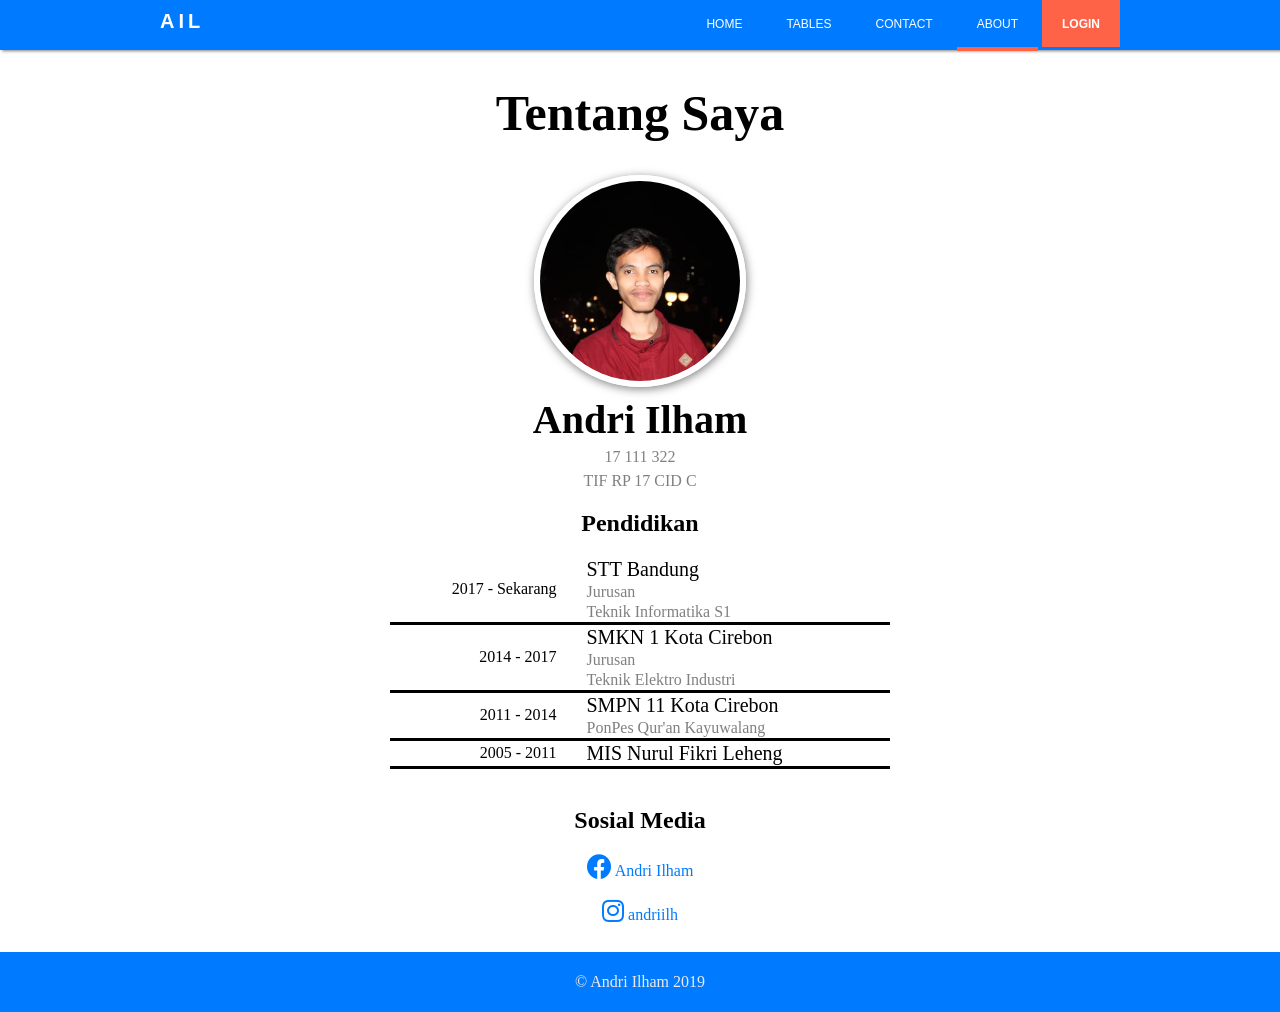
<file: about.html>
<!DOCTYPE html>
<html lang="en">

<head>
   <meta charset="UTF-8">
   <meta name="viewport" content="width=device-width, initial-scale=1.0">
   <meta http-equiv="X-UA-Compatible" content="ie=edge">
   <title>Labar Bola</title>

   <!-- links -->
   <link rel="stylesheet" href="style/style.css">
   <link rel="stylesheet" href="https://use.fontawesome.com/releases/v5.8.1/css/all.css"
      integrity="sha384-50oBUHEmvpQ+1lW4y57PTFmhCaXp0ML5d60M1M7uH2+nqUivzIebhndOJK28anvf" crossorigin="anonymous">
</head>

<body>
   <!-- navbar -->
   <nav>
      <div class="container">
         <span class="logo"><a href="#">AIL</a></span>
         <ul>
            <li><a href="index.html">HOME</a></li>
            <li><a href="#">Tables</a>
               <ul>
                  <li><a href="klasemen-laliga.html">Liga Spanyol</a></li>
                  <li><a href="klasemen-laliga.html">Liga Inggris</a></li>
               </ul>
            </li>
            <li><a href="contact.html">Contact</a></li>
            <li class="active"><a href="about.html">About</a></li>
            <li><a href="login.html">login</a></li>
         </ul>
      </div>
   </nav>
   <!-- navbar -->
   <div class="bawah-nav"></div>
   <div class="container">
      <div class="content cf">
         <h1 class=" saya">Tentang Saya</h1>
         <div class="profile">
            <img src='image/andri.jpg' alt="">
            <h3 class="">Andri Ilham</h3>
            <div class="npm">
               <p class="text-grey">17 111 322</p>
               <p class="text-grey ">TIF RP 17 CID C</p>
            </div>
            <h2>Pendidikan</h2>
            <table class="tabel-riwayat">
               <tr>
                  <td rowspan="3" class="waktu border-bawah">2017 - Sekarang</td>
                  <td class="tingkat">STT Bandung</td>
               </tr>
               <tr>
                  <td class="tambahan text-grey">Jurusan</td>
               </tr>
               <tr>
                  <td class="tambahan border-bawah text-grey">Teknik Informatika <span class="">S1</span></td>
               </tr>
               <tr>
                  <td rowspan="3" class="waktu border-bawah">2014 - 2017</td>
                  <td class="  tingkat">SMKN 1 Kota Cirebon</td>
               </tr>
               <tr>
                  <td class="tambahan text-grey">Jurusan</td>
               </tr>
               <tr>
                  <td class="tambahan border-bawah text-grey">Teknik Elektro Industri</td>
               </tr>
               <tr>
                  <td rowspan="2" class="waktu border-bawah">2011 - 2014</td>
                  <td class="  tingkat">SMPN 11 Kota Cirebon</td>
               </tr>
               <tr>
                  <td class="tambahan border-bawah text-grey">PonPes Qur'an Kayuwalang</td>
               </tr>
               <tr>
                  <td class="waktu border-bawah">2005 - 2011</td>
                  <td class=" font-sanspro tingkat border-bawah">MIS Nurul Fikri Leheng</td>
               </tr>
            </table><br>
            <h2 class="font-sanspro">Sosial Media</h2>
            <span class="sosmed"><i class="fab fa-facebook"></i> <a href="https://www.facebook.com/sob.andri"
                  target="_balnk">Andri Ilham</a></span><br><br>
            <span class="sosmed"><i class="fab fa-instagram""></i> <a href=" https://www.instagram.com/andriilh"
                  target="_balnk">andriilh</a></span>
            <br><br>
         </div>
      </div>
   </div>
   </div>


   <div class="footer">
      <p>&copy; Andri Ilham 2019</p>
   </div>

</body>

</html>
</file>
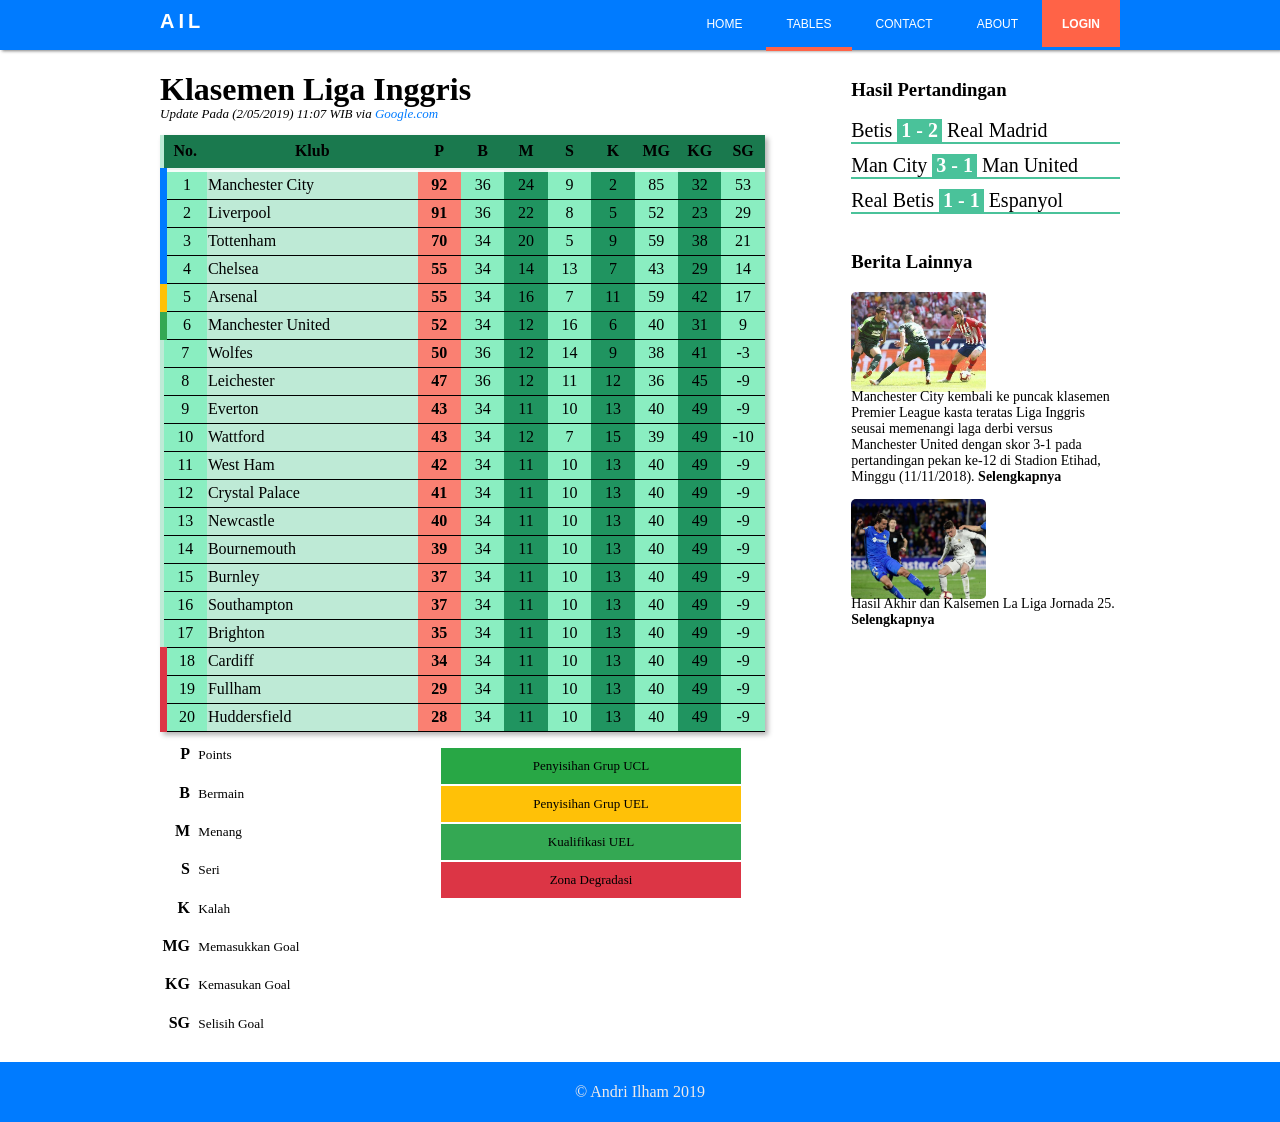
<file: klasemen-epl.html>
<!DOCTYPE html>
<html lang="en">

<head>
   <meta charset="UTF-8">
   <meta name="viewport" content="width=device-width, initial-scale=1.0">
   <meta http-equiv="X-UA-Compatible" content="ie=edge">
   <title>Klasemen EPL</title>

   <!-- links -->
   <link rel="stylesheet" href="style/style.css">
</head>

<body>
   <!-- navbar -->
   <nav>
      <div class="container">
         <span class="logo"><a href="#">AIL</a></span>
         <ul>
            <li><a href="index.html">HOME</a></li>
            <li class="active"><a href="#">Tables</a>
               <ul>
                  <li><a href="klasemen-laliga.html">Liga Spanyol</a></li>
                  <li><a href="klasemen-epl.html">Liga Inggris</a></li>
               </ul>
            </li>
            <li><a href="contact.html">Contact</a></li>
            <li><a href="about.html">About</a></li>
            <li><a href="login.html">login</a></li>
         </ul>
      </div>
   </nav>
   <!-- navbar -->
   <div class="bawah-nav"></div>
   <div class="container">
      <div class="content cf">
         <div class="main">
            <h1 class="judul-utama">Klasemen Liga Inggris</h1>
            <p class="ket-berita">Update Pada (2/05/2019) 11:07 WIB via <a
                  href="https://www.google.com/search?client=firefox-b-d&q=epl+table#sie=lg;/g/11f60x_ln9;2;/m/02_tc;st;fp;1;;"
                  class="text-hitam font-bold" target="_blnk">Google.com</a></p>

            <!-- Tabel -->
            <table class="klasemen">
               <tr>
                  <th>No.</th>
                  <th>Klub</th>
                  <th>P</th>
                  <th>B</th>
                  <th>M</th>
                  <th>S</th>
                  <th>K</th>
                  <th>MG</th>
                  <th>KG</th>
                  <th>SG</th>
               </tr>
               <tr class="tabel-border-left-ucl">
                  <td>1</td>
                  <td>Manchester City</td>
                  <td>92</td>
                  <td>36</td>
                  <td>24</td>
                  <td>9</td>
                  <td>2</td>
                  <td>85</td>
                  <td>32</td>
                  <td>53</td>
               </tr>
               <tr class="tabel-border-left-ucl">
                  <td>2</td>
                  <td>Liverpool</td>
                  <td>91</td>
                  <td>36</td>
                  <td>22</td>
                  <td>8</td>
                  <td>5</td>
                  <td>52</td>
                  <td>23</td>
                  <td>29</td>
               </tr>
               <tr class="tabel-border-left-ucl">
                  <td>3</td>
                  <td>Tottenham</td>
                  <td>70</td>
                  <td>34</td>
                  <td>20</td>
                  <td>5</td>
                  <td>9</td>
                  <td>59</td>
                  <td>38</td>
                  <td>21</td>
                  </td>
               <tr class="tabel-border-left-ucl">
                  <td>4</td>
                  <td>Chelsea</td>
                  <td>55</td>
                  <td>34</td>
                  <td>14</td>
                  <td>13</td>
                  <td>7</td>
                  <td>43</td>
                  <td>29</td>
                  <td>14</td>
               </tr>
               <tr class="tabel-border-left-uel">
                  <td>5</td>
                  <td>Arsenal</td>
                  <td>55</td>
                  <td>34</td>
                  <td>16</td>
                  <td>7</td>
                  <td>11</td>
                  <td>59</td>
                  <td>42</td>
                  <td>17</td>
               </tr>
               <tr class="tabel-border-left-kuel">
                  <td>6</td>
                  <td>Manchester United</td>
                  <td>52</td>
                  <td>34</td>
                  <td>12</td>
                  <td>16</td>
                  <td>6</td>
                  <td>40</td>
                  <td>31</td>
                  <td>9</td>
               </tr>
               <tr>
                  <td>7</td>
                  <td>Wolfes</td>
                  <td>50</td>
                  <td>36</td>
                  <td>12</td>
                  <td>14</td>
                  <td>9</td>
                  <td>38</td>
                  <td>41</td>
                  <td>-3</td>
               </tr>
               <tr>
                  <td>8</td>
                  <td>Leichester</td>
                  <td>47</td>
                  <td>36</td>
                  <td>12</td>
                  <td>11</td>
                  <td>12</td>
                  <td>36</td>
                  <td>45</td>
                  <td>-9</td>
               </tr>
               <tr>
                  <td>9</td>
                  <td>Everton</td>
                  <td>43</td>
                  <td>34</td>
                  <td>11</td>
                  <td>10</td>
                  <td>13</td>
                  <td>40</td>
                  <td>49</td>
                  <td>-9</td>
               </tr>
               <tr>
                  <td>10</td>
                  <td>Wattford</td>
                  <td>43</td>
                  <td>34</td>
                  <td>12</td>
                  <td>7</td>
                  <td>15</td>
                  <td>39</td>
                  <td>49</td>
                  <td>-10</td>
               </tr>
               <tr>
                  <td>11</td>
                  <td>West Ham</td>
                  <td>42</td>
                  <td>34</td>
                  <td>11</td>
                  <td>10</td>
                  <td>13</td>
                  <td>40</td>
                  <td>49</td>
                  <td>-9</td>
               </tr>
               <tr>
                  <td>12</td>
                  <td>Crystal Palace</td>
                  <td>41</td>
                  <td>34</td>
                  <td>11</td>
                  <td>10</td>
                  <td>13</td>
                  <td>40</td>
                  <td>49</td>
                  <td>-9</td>
               </tr>
               <tr>
                  <td>13</td>
                  <td>Newcastle</td>
                  <td>40</td>
                  <td>34</td>
                  <td>11</td>
                  <td>10</td>
                  <td>13</td>
                  <td>40</td>
                  <td>49</td>
                  <td>-9</td>
               </tr>
               <tr>
                  <td>14</td>
                  <td>Bournemouth</td>
                  <td>39</td>
                  <td>34</td>
                  <td>11</td>
                  <td>10</td>
                  <td>13</td>
                  <td>40</td>
                  <td>49</td>
                  <td>-9</td>
               </tr>
               <tr>
                  <td>15</td>
                  <td>Burnley</td>
                  <td>37</td>
                  <td>34</td>
                  <td>11</td>
                  <td>10</td>
                  <td>13</td>
                  <td>40</td>
                  <td>49</td>
                  <td>-9</td>
               </tr>
               <tr>
                  <td>16</td>
                  <td>Southampton</td>
                  <td>37</td>
                  <td>34</td>
                  <td>11</td>
                  <td>10</td>
                  <td>13</td>
                  <td>40</td>
                  <td>49</td>
                  <td>-9</td>
               </tr>
               <tr>
                  <td>17</td>
                  <td>Brighton</td>
                  <td>35</td>
                  <td>34</td>
                  <td>11</td>
                  <td>10</td>
                  <td>13</td>
                  <td>40</td>
                  <td>49</td>
                  <td>-9</td>
               </tr>
               <tr class="tabel-border-left-deg">
                  <td>18</td>
                  <td>Cardiff</td>
                  <td>34</td>
                  <td>34</td>
                  <td>11</td>
                  <td>10</td>
                  <td>13</td>
                  <td>40</td>
                  <td>49</td>
                  <td>-9</td>
               </tr>
               <tr class="tabel-border-left-deg">
                  <td>19</td>
                  <td>Fullham</td>
                  <td>29</td>
                  <td>34</td>
                  <td>11</td>
                  <td>10</td>
                  <td>13</td>
                  <td>40</td>
                  <td>49</td>
                  <td>-9</td>
               </tr>
               <tr class="tabel-border-left-deg">
                  <td>20</td>
                  <td>Huddersfield</td>
                  <td>28</td>
                  <td>34</td>
                  <td>11</td>
                  <td>10</td>
                  <td>13</td>
                  <td>40</td>
                  <td>49</td>
                  <td>-9</td>
                  </td>
            </table>
            <!-- End of Table -->
            <div id="keterangan-tabel">
               <div class='kotak-ket-tabel'>
                  <p class="ket-tabel"><span>P</span> Points</p>
                  <p class="ket-tabel"><span>B</span> Bermain</p>
                  <p class="ket-tabel"><span>M</span> Menang</p>
                  <p class="ket-tabel"><span>S</span> Seri</p>
                  <p class="ket-tabel"><span>K</span> Kalah</p>
                  <p class="ket-tabel"><span>MG</span> Memasukkan Goal</p>
                  <p class="ket-tabel"><span>KG</span> Kemasukan Goal</p>
                  <p class="ket-tabel"><span>SG</span> Selisih Goal</p>
               </div>
               <div class="kotak-ket-tabel2">
                  <ul>
                     <li class="bg-succes"><a class="text-white">Penyisihan Grup UCL</a></li>
                     <li class="bg-warning"><a class="text-hitam">Penyisihan Grup UEL</a></li>
                     <li class="bg-green"><a class="text-white">Kualifikasi UEL</a></li>
                     <li class="bg-danger"><a class="text-white">Zona Degradasi</a></li>
                  </ul>
               </div>
            </div>

         </div>

         <!-- end of main -->

         <!-- sidebar -->
         <div class="sidebar cf">
            <h3>Hasil Pertandingan</h3>
            <div class="hasil">
               <a href="" class="score">Betis <span>1 - 2 </span> Real Madrid</a>
            </div>
            <div class="hasil">
               <a href="" class="score">Man City <span>3 - 1 </span> Man United</a>
            </div>
            <div class="hasil">
               <a href="" class="score">Real Betis <span>1 - 1 </span> Espanyol</a>
            </div> <br>
            <h3>Berita Lainnya</h3>
            <div class="gambar-side gambar-4-side"></div>
            <p>Manchester City kembali ke puncak klasemen Premier League kasta teratas Liga Inggris seusai memenangi
               laga derbi versus Manchester United dengan skor 3-1 pada pertandingan pekan ke-12 di Stadion Etihad,
               Minggu (11/11/2018). <span>
                  <a href="https://bola.kompas.com/read/2018/11/12/04151368/hasil-man-city-vs-man-united-menangi-derbi-city-kembali-ke-puncak"
                     target="_balnk">Selengkapnya</a>
               </span></p>
            <div class="gambar-side gambar-3-side"></div>
            <p>Hasil Akhir dan Kalsemen La Liga Jornada 25. <span>
                  <a href="https://bola.kompas.com/read/2018/11/12/04151368/hasil-man-city-vs-man-united-menangi-derbi-city-kembali-ke-puncak"
                     target="_balnk">Selengkapnya</a>
               </span></p>
         </div>
      </div>
   </div>


   <div class="footer">
      <p>&copy; Andri Ilham 2019</p>
   </div>

</body>

</html>
</file>
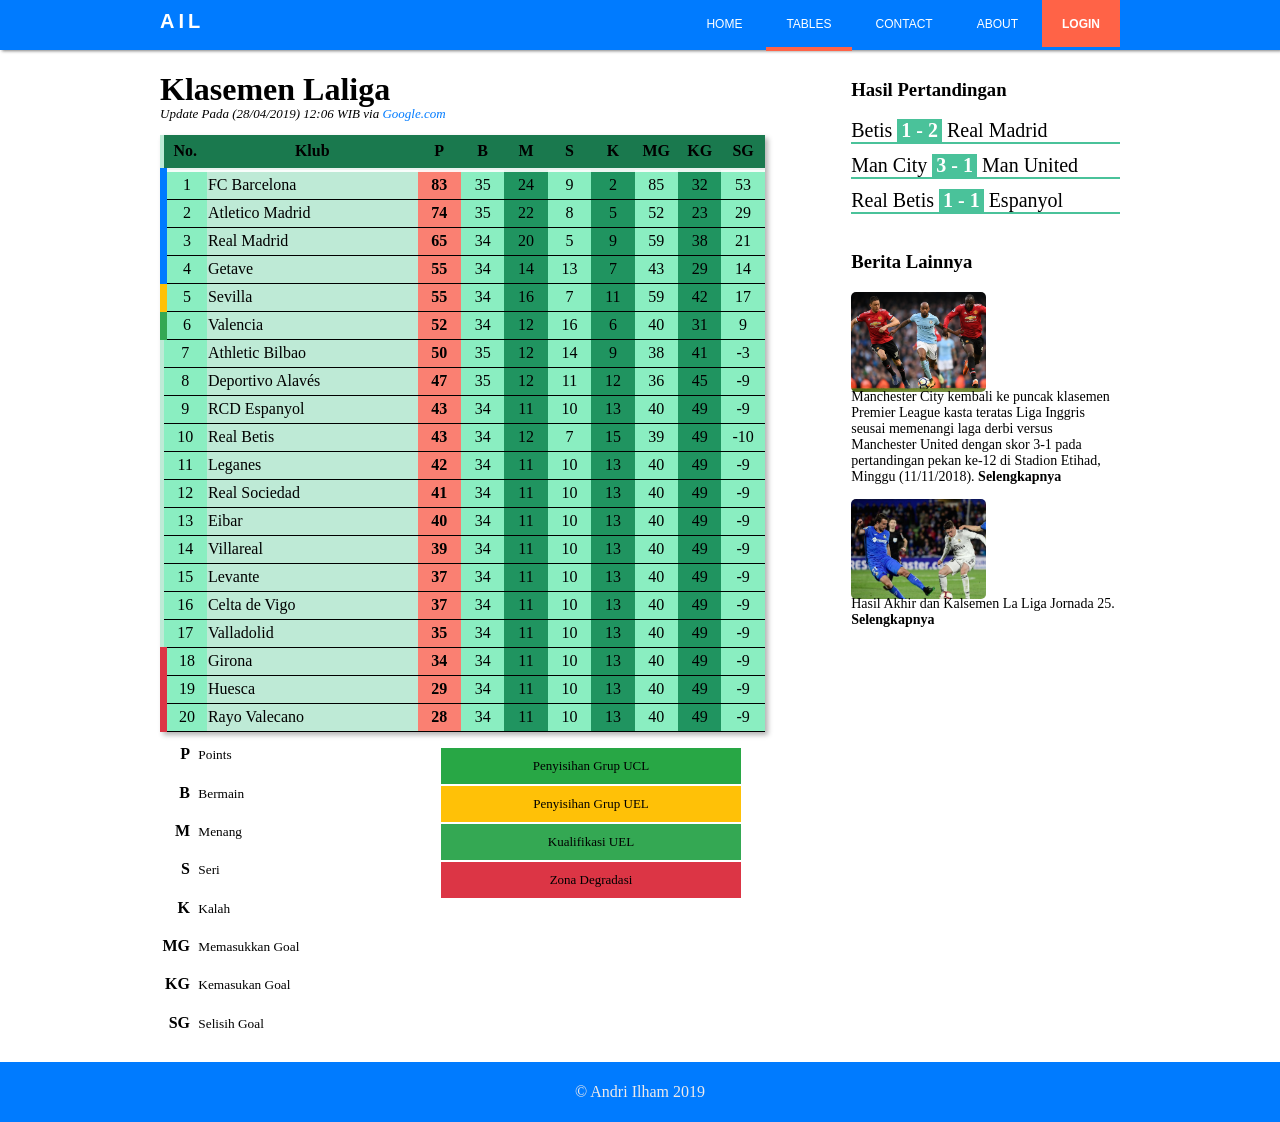
<file: klasemen-laliga.html>
<!DOCTYPE html>
<html lang="en">

<head>
   <meta charset="UTF-8">
   <meta name="viewport" content="width=device-width, initial-scale=1.0">
   <meta http-equiv="X-UA-Compatible" content="ie=edge">
   <title>Klasemen Laliga</title>

   <!-- links -->
   <link rel="stylesheet" href="style/style.css">
</head>

<body>
   <!-- navbar -->
   <nav>
      <div class="container">
         <span class="logo"><a href="#">AIL</a></span>
         <ul>
            <li><a href="index.html">HOME</a></li>
            <li class="active"><a href="#">Tables</a>
               <ul>
                  <li><a href="klasemen-laliga.html">Liga Spanyol</a></li>
                  <li><a href="klasemen-epl.html">Liga Inggris</a></li>
               </ul>
            </li>
            <li><a href="contact.html">Contact</a></li>
            <li><a href="about.html">About</a></li>
            <li><a href="login.html">login</a></li>
         </ul>
      </div>
   </nav>
   <!-- navbar -->
   <div class="bawah-nav"></div>
   <div class="container">
      <div class="content cf">
         <div class="main">
            <h1 class="judul-utama">Klasemen Laliga</h1>
            <p class="ket-berita">Update Pada (28/04/2019) 12:06 WIB via <a
                  href="https://www.google.com/search?client=firefox-b-d&q=la+liga+tables#sie=lg;/g/11f57gslw8;2;/m/09gqx;st;fp;1;;"
                  class="text-hitam font-bold" target="_blnk">Google.com</a></p>

            <!-- Tabel -->
            <table class="klasemen">
               <tr>
                  <th>No.</th>
                  <th>Klub</th>
                  <th>P</th>
                  <th>B</th>
                  <th>M</th>
                  <th>S</th>
                  <th>K</th>
                  <th>MG</th>
                  <th>KG</th>
                  <th>SG</th>
               </tr>
               <tr class="tabel-border-left-ucl">
                  <td>1</td>
                  <td>FC Barcelona</td>
                  <td>83</td>
                  <td>35</td>
                  <td>24</td>
                  <td>9</td>
                  <td>2</td>
                  <td>85</td>
                  <td>32</td>
                  <td>53</td>
               </tr>
               <tr class="tabel-border-left-ucl">
                  <td>2</td>
                  <td>Atletico Madrid</td>
                  <td>74</td>
                  <td>35</td>
                  <td>22</td>
                  <td>8</td>
                  <td>5</td>
                  <td>52</td>
                  <td>23</td>
                  <td>29</td>
               </tr>
               <tr class="tabel-border-left-ucl">
                  <td>3</td>
                  <td>Real Madrid</td>
                  <td>65</td>
                  <td>34</td>
                  <td>20</td>
                  <td>5</td>
                  <td>9</td>
                  <td>59</td>
                  <td>38</td>
                  <td>21</td>
                  </td>
               <tr class="tabel-border-left-ucl">
                  <td>4</td>
                  <td>Getave</td>
                  <td>55</td>
                  <td>34</td>
                  <td>14</td>
                  <td>13</td>
                  <td>7</td>
                  <td>43</td>
                  <td>29</td>
                  <td>14</td>
               </tr>
               <tr class="tabel-border-left-uel">
                  <td>5</td>
                  <td>Sevilla</td>
                  <td>55</td>
                  <td>34</td>
                  <td>16</td>
                  <td>7</td>
                  <td>11</td>
                  <td>59</td>
                  <td>42</td>
                  <td>17</td>
               </tr>
               <tr class="tabel-border-left-kuel">
                  <td>6</td>
                  <td>Valencia</td>
                  <td>52</td>
                  <td>34</td>
                  <td>12</td>
                  <td>16</td>
                  <td>6</td>
                  <td>40</td>
                  <td>31</td>
                  <td>9</td>
               </tr>
               <tr>
                  <td>7</td>
                  <td>Athletic Bilbao</td>
                  <td>50</td>
                  <td>35</td>
                  <td>12</td>
                  <td>14</td>
                  <td>9</td>
                  <td>38</td>
                  <td>41</td>
                  <td>-3</td>
               </tr>
               <tr>
                  <td>8</td>
                  <td>Deportivo Alavés</td>
                  <td>47</td>
                  <td>35</td>
                  <td>12</td>
                  <td>11</td>
                  <td>12</td>
                  <td>36</td>
                  <td>45</td>
                  <td>-9</td>
               </tr>
               <tr>
                  <td>9</td>
                  <td>RCD Espanyol</td>
                  <td>43</td>
                  <td>34</td>
                  <td>11</td>
                  <td>10</td>
                  <td>13</td>
                  <td>40</td>
                  <td>49</td>
                  <td>-9</td>
               </tr>
               <tr>
                  <td>10</td>
                  <td>Real Betis</td>
                  <td>43</td>
                  <td>34</td>
                  <td>12</td>
                  <td>7</td>
                  <td>15</td>
                  <td>39</td>
                  <td>49</td>
                  <td>-10</td>
               </tr>
               <tr>
                  <td>11</td>
                  <td>Leganes</td>
                  <td>42</td>
                  <td>34</td>
                  <td>11</td>
                  <td>10</td>
                  <td>13</td>
                  <td>40</td>
                  <td>49</td>
                  <td>-9</td>
               </tr>
               <tr>
                  <td>12</td>
                  <td>Real Sociedad</td>
                  <td>41</td>
                  <td>34</td>
                  <td>11</td>
                  <td>10</td>
                  <td>13</td>
                  <td>40</td>
                  <td>49</td>
                  <td>-9</td>
               </tr>
               <tr>
                  <td>13</td>
                  <td>Eibar</td>
                  <td>40</td>
                  <td>34</td>
                  <td>11</td>
                  <td>10</td>
                  <td>13</td>
                  <td>40</td>
                  <td>49</td>
                  <td>-9</td>
               </tr>
               <tr>
                  <td>14</td>
                  <td>Villareal</td>
                  <td>39</td>
                  <td>34</td>
                  <td>11</td>
                  <td>10</td>
                  <td>13</td>
                  <td>40</td>
                  <td>49</td>
                  <td>-9</td>
               </tr>
               <tr>
                  <td>15</td>
                  <td>Levante</td>
                  <td>37</td>
                  <td>34</td>
                  <td>11</td>
                  <td>10</td>
                  <td>13</td>
                  <td>40</td>
                  <td>49</td>
                  <td>-9</td>
               </tr>
               <tr>
                  <td>16</td>
                  <td>Celta de Vigo</td>
                  <td>37</td>
                  <td>34</td>
                  <td>11</td>
                  <td>10</td>
                  <td>13</td>
                  <td>40</td>
                  <td>49</td>
                  <td>-9</td>
               </tr>
               <tr>
                  <td>17</td>
                  <td>Valladolid</td>
                  <td>35</td>
                  <td>34</td>
                  <td>11</td>
                  <td>10</td>
                  <td>13</td>
                  <td>40</td>
                  <td>49</td>
                  <td>-9</td>
               </tr>
               <tr class="tabel-border-left-deg">
                  <td>18</td>
                  <td>Girona</td>
                  <td>34</td>
                  <td>34</td>
                  <td>11</td>
                  <td>10</td>
                  <td>13</td>
                  <td>40</td>
                  <td>49</td>
                  <td>-9</td>
               </tr>
               <tr class="tabel-border-left-deg">
                  <td>19</td>
                  <td>Huesca</td>
                  <td>29</td>
                  <td>34</td>
                  <td>11</td>
                  <td>10</td>
                  <td>13</td>
                  <td>40</td>
                  <td>49</td>
                  <td>-9</td>
               </tr>
               <tr class="tabel-border-left-deg">
                  <td>20</td>
                  <td>Rayo Valecano</td>
                  <td>28</td>
                  <td>34</td>
                  <td>11</td>
                  <td>10</td>
                  <td>13</td>
                  <td>40</td>
                  <td>49</td>
                  <td>-9</td>
                  </td>
            </table>
            <!-- End of Table -->
            <div id="keterangan-tabel">
               <div class='kotak-ket-tabel'>
                  <p class="ket-tabel"><span>P</span> Points</p>
                  <p class="ket-tabel"><span>B</span> Bermain</p>
                  <p class="ket-tabel"><span>M</span> Menang</p>
                  <p class="ket-tabel"><span>S</span> Seri</p>
                  <p class="ket-tabel"><span>K</span> Kalah</p>
                  <p class="ket-tabel"><span>MG</span> Memasukkan Goal</p>
                  <p class="ket-tabel"><span>KG</span> Kemasukan Goal</p>
                  <p class="ket-tabel"><span>SG</span> Selisih Goal</p>
               </div>
               <div class="kotak-ket-tabel2">
                  <ul>
                     <li class="bg-succes"><a class="text-white">Penyisihan Grup UCL</a></li>
                     <li class="bg-warning"><a class="text-hitam">Penyisihan Grup UEL</a></li>
                     <li class="bg-green"><a class="text-white">Kualifikasi UEL</a></li>
                     <li class="bg-danger"><a class="text-white">Zona Degradasi</a></li>
                  </ul>
               </div>
            </div>

         </div>

         <!-- end of main -->

         <!-- sidebar -->
         <div class="sidebar cf">
            <h3>Hasil Pertandingan</h3>
            <div class="hasil">
               <a href="" class="score">Betis <span>1 - 2 </span> Real Madrid</a>
            </div>
            <div class="hasil">
               <a href="" class="score">Man City <span>3 - 1 </span> Man United</a>
            </div>
            <div class="hasil">
               <a href="" class="score">Real Betis <span>1 - 1 </span> Espanyol</a>
            </div> <br>
            <h3>Berita Lainnya</h3>
            <div class="gambar-side gambar-2-side"></div>
            <p>Manchester City kembali ke puncak klasemen Premier League kasta teratas Liga Inggris seusai memenangi
               laga derbi versus Manchester United dengan skor 3-1 pada pertandingan pekan ke-12 di Stadion Etihad,
               Minggu (11/11/2018). <span>
                  <a href="https://bola.kompas.com/read/2018/11/12/04151368/hasil-man-city-vs-man-united-menangi-derbi-city-kembali-ke-puncak"
                     target="_balnk">Selengkapnya</a>
               </span></p>
            <div class="gambar-side gambar-3-side"></div>
            <p>Hasil Akhir dan Kalsemen La Liga Jornada 25. <span>
                  <a href="https://bola.kompas.com/read/2018/11/12/04151368/hasil-man-city-vs-man-united-menangi-derbi-city-kembali-ke-puncak"
                     target="_balnk">Selengkapnya</a>
               </span></p>
         </div>
      </div>
   </div>


   <div class="footer">
      <p>&copy; Andri Ilham 2019</p>
   </div>

</body>

</html>
</file>
<file: style/style.css>
body {
  padding: 0;
  margin: 0;
  font-family: -apple-system, BlinkMacSystemFont, 'Segoe UI', Roboto, Oxygen, Ubuntu, Cantarell, 'Open Sans', 'Helvetica Neue', sans-sersif;
}

.container {
  width: 75%;
  position: relative;
  margin: auto;
  height: 100%;
}

a {
  text-decoration: none;
}

.text-grey {
  color: grey;
}

.text-grey {
  color: grey;
}

nav {
  background-color: #007bff;
  width: 100%;
  position: fixed;
  height: 50px;
  z-index: 99999;
  -webkit-box-shadow: 2px 1px 3px rgba(0, 0, 0, 0.5);
  box-shadow: 2px 1px 3px rgba(0, 0, 0, 0.5);
}

nav .logo {
  font-family: 'Segoe UI', Tahoma, Geneva, Verdana, sans-serif;
  font-weight: bold;
  letter-spacing: 4px;
  color: #fff ligh;
  position: absolute;
  top: 10px;
}

nav .logo a {
  text-decoration: none;
  color: #fff;
  font-size: 20px;
}

nav ul {
  position: absolute;
  height: 50px;
  right: 0;
  top: -16px;
}

nav ul li {
  display: inline-block;
  position: relative;
  padding: 14.4px 20px;
  -webkit-transition: .3s ease;
  transition: .3s ease;
}

nav ul li:hover {
  background-color: #2fb7c8;
}

nav ul li:hover ul {
  visibility: visible;
}

nav ul li:nth-child(5) {
  background-color: tomato;
}

nav ul li:nth-child(5) a {
  font-weight: bold;
}

nav ul li:nth-child(5):hover {
  background-color: #2fb7c8;
}

nav ul li a {
  text-decoration: none;
  color: #fff;
  font-family: sans-serif;
  text-transform: uppercase;
  font-size: 12px;
}

nav ul li ul {
  visibility: hidden;
  position: absolute;
  top: 50px;
  background-color: #007bff;
  height: 100px;
  left: 0;
  width: 150px;
  padding-left: 0;
  -webkit-box-shadow: 2px 1px 3px rgba(0, 0, 0, 0.5);
  box-shadow: 2px 1px 3px rgba(0, 0, 0, 0.5);
}

nav ul li ul li {
  display: block;
  width: 100%;
  padding: 15px 0;
  text-align: left;
  -webkit-transition: none;
  transition: none;
}

nav ul li ul li a {
  padding-left: 5px;
}

.bawah-nav {
  height: 50px;
}

.head {
  background-image: url("../image/blurred-background-bright-close-up-2128220.jpg");
  background-size: cover;
  width: 100%;
  height: 450px;
  background-position: 0 -10px;
  position: relative;
}

.head::after {
  content: "";
  display: block;
  position: absolute;
  width: 100%;
  height: 80%;
  bottom: 0;
  background-image: -webkit-gradient(linear, left bottom, left top, from(rgba(0, 0, 0, 0.8)), to(rgba(0, 0, 0, 0)));
  background-image: linear-gradient(to top, rgba(0, 0, 0, 0.8), rgba(0, 0, 0, 0));
}

.head h2 {
  color: white;
  position: absolute;
  margin-top: 200px;
  font-size: 50px;
  z-index: 1;
}

.head p {
  color: white;
  position: absolute;
  margin-top: 260px;
  z-index: 2;
  padding-left: 2px;
  text-transform: uppercase;
  letter-spacing: 10px;
}

.active {
  border-bottom: 4px solid tomato;
  -webkit-transition: .3s ease;
  transition: .3s ease;
}

.text-grey {
  color: grey;
}

#body {
  background-color: #21D4FD;
  background-image: linear-gradient(135deg, #21D4FD 0%, #B721FF 100%);
  width: 100%;
  height: 750px;
  position: relative;
  background-attachment: fixed;
  top: 0;
}

#body form {
  width: 350px;
  height: 450px;
  background-color: aliceblue;
  position: absolute;
  top: 45%;
  left: 50%;
  -webkit-transform: translate(-50%, -50%);
  transform: translate(-50%, -50%);
  border-radius: 20px;
  -webkit-box-shadow: 3px 3px 5px rgba(0, 0, 0, 0.5);
  box-shadow: 3px 3px 5px rgba(0, 0, 0, 0.5);
}

#body form a {
  text-decoration: none;
}

#body form .logo {
  position: absolute;
  width: 100%;
  border-top-left-radius: 20px;
  border-top-right-radius: 20px;
  height: 50px;
  top: 0;
  background-color: #007bff;
  text-align: center;
}

#body form .logo p {
  color: #fff;
  letter-spacing: 4px;
  font-weight: bold;
  font-size: 18px;
  line-height: 50%;
}

#body form .logo p span {
  letter-spacing: 1px;
  display: inline-block;
  margin-left: 10px;
  font-size: 16px;
  text-transform: uppercase;
  background-color: white;
  color: #007bff;
  padding: 6px 10px 9px 10px;
  text-align: center;
  line-height: 50%;
  border-radius: 20px;
}

#body form .form {
  position: absolute;
  width: 90%;
  height: 250px;
  top: 17%;
  left: 50%;
  -webkit-transform: translateX(-50%);
  transform: translateX(-50%);
  text-align: center;
}

#body form .form p {
  margin-bottom: 5px;
  font-weight: bolder;
}

#body form .form input {
  width: 90%;
  height: 30px;
  border-radius: 20px;
  border: 1px solid #007bff;
  padding-left: 6px;
  background-color: transparent;
  text-align: center;
  font-family: poppins, sans-serif;
}

#body form .form input::-webkit-input-placeholder {
  -webkit-box-shadow: 1px 1px 3px #84fab0;
  box-shadow: 1px 1px 3px #84fab0;
}

#body form .form input:-ms-input-placeholder {
  box-shadow: 1px 1px 3px #84fab0;
}

#body form .form input::-ms-input-placeholder {
  box-shadow: 1px 1px 3px #84fab0;
}

#body form .form input::placeholder {
  -webkit-box-shadow: 1px 1px 3px #84fab0;
  box-shadow: 1px 1px 3px #84fab0;
}

#body form .form .btn {
  width: 90%;
  border-radius: 20px;
  padding: 10px 0;
  margin-top: 50px;
  color: #fff;
  background-image: -webkit-gradient(linear, left top, right top, from(#84fab0), color-stop(51%, #8fd3f4), to(#84fab0));
  background-image: linear-gradient(to right, #84fab0 0%, #8fd3f4 51%, #84fab0 100%);
  -webkit-transition: .5s;
  transition: .5s;
  background-size: 200% auto;
  font-weight: bolder;
  border: none;
  line-height: 50%;
  cursor: pointer;
}

#body form .form .btn:hover {
  background-position: right center;
  -webkit-box-shadow: 3px 4px 15px #0693cd;
  box-shadow: 3px 4px 15px #0693cd;
}

#body form .form .tooo {
  margin-top: 20px;
  color: #353333;
  font-weight: normal;
  font-size: 15px;
}

#body form .form .tooo a {
  color: black;
  transition: .3s ease;
}

#body form .form .tooo a:nth-child(1):hover {
  color: lightcoral;
}

#body form .form .tooo a:nth-child(2):hover {
  color: lightgreen;
}

#body form .logo2 {
  position: absolute;
  width: 100%;
  border-bottom-left-radius: 20px;
  border-bottom-right-radius: 20px;
  height: 50px;
  bottom: 0;
  background-color: #007bff;
  text-align: center;
}

#body form .logo2 p {
  color: white;
  font-size: 14px;
}

.text-grey {
  color: grey;
}

.main {
  width: 70%;
  float: left;
  height: 100%;
  -webkit-box-sizing: border-box;
  box-sizing: border-box;
}

.ket-berita {
  font-size: 13px;
  margin-top: -24px;
  font-style: italic;
}

.ket-berita a {
  text-decoration: none;
  color: #007bff;
}

.ket-berita a:hover {
  color: tomato;
}

.gambar-berita {
  height: 350px;
  border-top-left-radius: 20px;
  border-top-right-radius: 20px;
  width: 100%;
  background: #4AC29A;
  background: -webkit-gradient(linear, right top, left top, from(#BDFFF3), to(#4AC29A));
  background: linear-gradient(to left, #BDFFF3, #4AC29A);
}

.ket-gambar {
  margin-top: -10px;
  width: 100%;
  height: 110%;
  border-bottom-left-radius: 10px;
  border-bottom-right-radius: 10px;
  background-color: antiquewhite;
  text-align: center;
  font-style: italic;
  font-size: 14px;
}

.sumber {
  font-weight: bolder;
}

.sumber a {
  text-decoration: none;
  color: black;
  -webkit-transition: .3s ease;
  transition: .3s ease;
}

.sumber a:hover {
  color: grey;
}

.sidebar {
  margin-top: 18px;
  width: 28%;
  float: right;
  padding-left: 3px;
  margin-top: 10px;
}

.sidebar .gambar-side {
  width: 50%;
  height: 100px;
  border-radius: 5px;
  background-color: #4AC29A;
}

.sidebar p {
  font-size: 14px;
  margin-top: -3px;
}

.sidebar p span a {
  text-decoration: none;
  color: black;
  font-weight: bold;
  -webkit-transition: .3s ease;
  transition: .3s ease;
}

.sidebar p span a:hover {
  color: grey;
}

.sidebar .hasil {
  margin-top: 10px;
}

.sidebar .hasil .score {
  font-size: 20px;
  display: block;
  /*border-bottom: 2px solid #4AC29A;*/
  text-decoration: none;
  color: black;
  -webkit-transition: .3s ease;
  transition: .3s ease;
}

.sidebar .hasil .score:hover {
  color: #007bff;
  border-bottom-color: tomato;
}

.sidebar .hasil .score:hover span {
  color: white;
  background-color: tomato;
}

.sidebar .hasil .score span {
  display: inline-block;
  background-color: #4AC29A;
  padding: 0 4px;
  color: white;
  font-weight: bold;
}

.bottom-news {
  margin-top: 60px;
  padding-top: 10px;
  width: 145%;
  height: 150px;
  display: -ms-grid;
  display: grid;
  -ms-grid-columns: (1fr)[3];
  grid-template-columns: repeat(3, 1fr);
  grid-gap: 20px;
  position: relative;
  border-top: 3px solid #4AC29A;
}

.bottom-news a {
  color: grey;
  text-decoration: none;
  font-weight: bold;
  -webkit-transition: .3s ease;
  transition: .3s ease;
}

.bottom-news a:hover {
  color: black;
}

.text-grey {
  color: grey;
}

.text-grey {
  color: grey;
}

.main {
  width: 70%;
  float: left;
  height: 100%;
  -webkit-box-sizing: border-box;
  box-sizing: border-box;
}

.ket-berita {
  font-size: 13px;
  margin-top: -24px;
  font-style: italic;
}

.ket-berita a {
  text-decoration: none;
  color: #007bff;
}

.ket-berita a:hover {
  color: tomato;
}

.gambar-berita {
  height: 350px;
  border-top-left-radius: 20px;
  border-top-right-radius: 20px;
  width: 100%;
  background: #4AC29A;
  background: -webkit-gradient(linear, right top, left top, from(#BDFFF3), to(#4AC29A));
  background: linear-gradient(to left, #BDFFF3, #4AC29A);
}

.ket-gambar {
  margin-top: -10px;
  width: 100%;
  height: 110%;
  border-bottom-left-radius: 10px;
  border-bottom-right-radius: 10px;
  background-color: antiquewhite;
  text-align: center;
  font-style: italic;
  font-size: 14px;
}

.sumber {
  font-weight: bolder;
}

.sumber a {
  text-decoration: none;
  color: black;
  -webkit-transition: .3s ease;
  transition: .3s ease;
}

.sumber a:hover {
  color: grey;
}

.sidebar {
  margin-top: 18px;
  width: 28%;
  float: right;
  padding-left: 3px;
  margin-top: 10px;
}

.sidebar .gambar-side {
  width: 50%;
  height: 100px;
  border-radius: 5px;
  background-color: #4AC29A;
}

.sidebar p {
  font-size: 14px;
  margin-top: -3px;
}

.sidebar p span a {
  text-decoration: none;
  color: black;
  font-weight: bold;
  -webkit-transition: .3s ease;
  transition: .3s ease;
}

.sidebar p span a:hover {
  color: grey;
}

.sidebar .hasil {
  margin-top: 10px;
}

.sidebar .hasil .score {
  font-size: 20px;
  display: block;
  border-bottom: 2px solid #4AC29A;
  text-decoration: none;
  color: black;
  -webkit-transition: .3s ease;
  transition: .3s ease;
}

.sidebar .hasil .score:hover {
  color: #007bff;
  border-bottom-color: tomato;
}

.sidebar .hasil .score:hover span {
  color: white;
  background-color: tomato;
}

.sidebar .hasil .score span {
  display: inline-block;
  background-color: #4AC29A;
  padding: 0 4px;
  color: white;
  font-weight: bold;
}

.bottom-news {
  margin-top: 60px;
  padding-top: 10px;
  width: 145%;
  height: 150px;
  display: -ms-grid;
  display: grid;
  -ms-grid-columns: (1fr)[3];
  grid-template-columns: repeat(3, 1fr);
  grid-gap: 20px;
  position: relative;
  border-top: 3px solid #4AC29A;
}

.bottom-news a {
  color: grey;
  text-decoration: none;
  font-weight: bold;
  -webkit-transition: .3s ease;
  transition: .3s ease;
}

.bottom-news a:hover {
  color: black;
}

/* Gambar */
.gambar-1 {
  height: 350px;
  border-top-left-radius: 20px;
  border-top-right-radius: 20px;
  width: 100%;
  background-image: url("../image/2865606287.jpg");
  background-size: cover;
}

.gambar-2 {
  height: 350px;
  border-top-left-radius: 20px;
  border-top-right-radius: 20px;
  width: 100%;
  background-image: url("../image/Man-City-v-Man-Utd.png");
  background-size: cover;
}

/*Gambar-sidebar */
.gambar-1-side {
  width: 50%;
  height: 100px;
  border-radius: 5px;
  background-image: url("../image/2865606287.jpg");
  background-size: cover;
}

.gambar-2-side {
  width: 50%;
  height: 100px;
  border-radius: 5px;
  background-image: url("../image/Man-City-v-Man-Utd.png");
  background-size: cover;
}

.gambar-3-side {
  width: 50%;
  height: 100px;
  border-radius: 5px;
  background-image: url("../image/getafereal250417.jpg");
  background-size: cover;
}

.gambar-3-side {
  width: 50%;
  height: 100px;
  border-radius: 5px;
  background-image: url("../image/getafereal250417.jpg");
  background-size: cover;
}

.gambar-4-side {
  width: 50%;
  height: 100px;
  border-radius: 5px;
  background-image: url("../image/eibar-vs-atletico-madrid.jpg");
  background-size: cover;
}

.text-grey {
  color: grey;
}

/* Tables */
.klasemen {
  width: 90%;
  transition: .5s ease;
  border-collapse: collapse;
  background-color: #45c48b59;
  -webkit-box-shadow: 3px 3px 5px rgba(0, 0, 0, 0.3);
  box-shadow: 3px 3px 5px rgba(0, 0, 0, 0.3);
}

.klasemen tr:nth-child(1) {
  width: 7.22%;
  height: 25px;
  text-align: center;
  background-color: #1a794e;
  height: 35px;
  border-bottom: 4px solid #ffffffe7;
}

.klasemen tr:hover td:nth-child(1),
.klasemen tr:hover td:nth-child(2),
.klasemen tr:hover td:nth-child(3),
.klasemen tr:hover td:nth-child(4),
.klasemen tr:hover td:nth-child(5),
.klasemen tr:hover td:nth-child(6),
.klasemen tr:hover td:nth-child(7),
.klasemen tr:hover td:nth-child(8),
.klasemen tr:hover td:nth-child(9),
.klasemen tr:hover td:nth-child(10) {
  background-color: #1bd8af;
  cursor: pointer;
  color: white;
  font-weight: bolder;
  -webkit-transition: .3s ease;
  transition: .3s ease;
}

.klasemen td:nth-child(1) {
  width: 7.22%;
  height: 25px;
  text-align: center;
  background-color: #84f0bfe1;
  border-bottom: 1px solid black;
}

.klasemen td:nth-child(2) {
  border-bottom: 1px solid black;
}

.klasemen td:nth-child(3) {
  width: 7.22%;
  height: 25px;
  text-align: center;
  background-color: salmon;
  border-bottom: 1px solid black;
  font-weight: bolder;
}

.klasemen td:nth-child(4) {
  width: 7.22%;
  height: 25px;
  text-align: center;
  background-color: #84f0bfe1;
  border-bottom: 1px solid black;
}

.klasemen td:nth-child(5) {
  width: 7.22%;
  height: 25px;
  text-align: center;
  background-color: #209460;
  border-bottom: 1px solid black;
}

.klasemen td:nth-child(6) {
  width: 7.22%;
  height: 25px;
  text-align: center;
  background-color: #84f0bfe1;
  border-bottom: 1px solid black;
}

.klasemen td:nth-child(7) {
  width: 7.22%;
  height: 25px;
  text-align: center;
  background-color: #209460;
  border-bottom: 1px solid black;
}

.klasemen td:nth-child(8) {
  width: 7.22%;
  height: 25px;
  text-align: center;
  background-color: #84f0bfe1;
  border-bottom: 1px solid black;
}

.klasemen td:nth-child(9) {
  width: 7.22%;
  height: 25px;
  text-align: center;
  background-color: #209460;
  border-bottom: 1px solid black;
}

.klasemen td:nth-child(10) {
  width: 7.22%;
  height: 25px;
  text-align: center;
  background-color: #84f0bfe1;
  border-bottom: 1px solid black;
}

.kotak-ket-tabel {
  position: absolute;
  float: left;
  -webkit-box-sizing: border-box;
  box-sizing: border-box;
}

.kotak-ket-tabel .ket-tabel {
  font-weight: lighter;
  font-size: smaller;
  text-align: left;
}

.kotak-ket-tabel .ket-tabel span {
  display: inline-block;
  height: 25px;
  width: 30px;
  font-size: larger;
  font-weight: 800;
  text-align: right;
  margin-right: 5px;
}

.kotak-ket-tabel2 {
  float: right;
  position: absolute;
  right: 379px;
}

.kotak-ket-tabel2 li {
  font-size: 25px;
  display: block;
  text-align: center;
  width: 300px;
}

.kotak-ket-tabel2 li a {
  display: block;
  padding: 10px 0;
  font-size: small;
  margin-top: 2px;
}

.tabel-border-left-ucl {
  border-left: 7px solid #007bff;
}

.tabel-border-left-uel {
  border-left: 7px solid #ffc107;
}

.tabel-border-left-kuel {
  border-left: 7px solid #34a853;
}

.tabel-border-left-deg {
  border-left: 7px solid #dc3545;
}

.text-succes {
  color: #28a745;
}

.bg-warning {
  background-color: #ffc107;
}

.bg-succes {
  background-color: #28a745;
}

.bg-green {
  background-color: #34a853;
}

.bg-danger {
  background-color: #dc3545;
}

#keterangan-tabel {
  height: 320px;
  width: 100%;
}

.text-grey {
  color: grey;
}

/* about */
.saya {
  text-align: center;
  font-size: 50px;
  padding-bottom: -2px;
}

.profile {
  position: relative;
  /* left: 39%; */
  text-align: center;
  /* background-color: #45c48b; */
}

.profile img {
  margin-top: 0px;
  width: 200px;
  height: 200px;
  border-radius: 50%;
  border: 6px solid white;
  -webkit-box-shadow: 1px 2px 10px rgba(0, 0, 0, 0.5);
  box-shadow: 1px 2px 10px rgba(0, 0, 0, 0.5);
  -webkit-transition: .5s ease;
  transition: .5s ease;
}

.profile img:hover {
  -webkit-box-shadow: 3px 5px 30px #007bff;
  box-shadow: 3px 5px 30px #007bff;
}

.image-utama {
  height: 350px;
  border-top-left-radius: 20px;
  border-top-right-radius: 20px;
  width: 100%;
}

.profile h3 {
  font-size: 40px;
  margin-top: 5px;
  cursor: pointer;
}

.profile .npm {
  margin-top: -35px;
}

.npm p {
  margin-top: -10px;
}

.tabel-riwayat {
  text-align: left;
  margin: auto;
  border-collapse: collapse;
  width: 500px;
  position: relative;
}

.waktu {
  text-align: right;
  padding-right: 15px;
}

.tingkat {
  font-size: 20px;
  text-align: left;
  padding-left: 15px;
}

.tambahan {
  padding-left: 15px;
}

.border-bawah {
  border-bottom: 3px solid black;
}

.sosmed {
  cursor: pointer;
}

.sosmed:hover a,
.sosmed:hover i {
  color: tomato;
}

.sosmed i {
  font-size: 25px;
  color: #007bff;
  transition: .3s ease;
}

.sosmed a {
  color: #007bff;
  transition: .3s ease;
}

.text-grey {
  color: grey;
}

.contact {
  text-align: center;
}

.contact h2 {
  margin-top: 50px;
  text-transform: uppercase;
}

.contact p {
  font-style: italic;
  font-family: poppins, sans-serif;
  margin-top: -20px;
  color: grey;
}

.contact form {
  position: relative;
  top: 25px;
  margin: auto;
  width: 750px;
  height: 450px;
  -webkit-box-shadow: 3px 5px 10px rgba(0, 0, 0, 0.3);
  box-shadow: 3px 5px 10px rgba(0, 0, 0, 0.3);
  padding-bottom: 20px;
  border-radius: 15px;
  text-align: center;
  font-family: poppins, sans-serif;
}

.contact form #input {
  position: absolute;
  top: 25px;
  margin: auto;
  left: 50%;
  -webkit-transform: translateX(-50%);
  transform: translateX(-50%);
  width: 100%;
}

.contact form #input span {
  padding-right: 10px;
  display: block;
  padding-top: 10px;
}

.contact form #input input {
  width: 60%;
  height: 30px;
  border-radius: .25rem;
  border: 1px solid grey;
  padding-left: 5px;
  font-family: Poppins, sans-serif;
  text-align: center;
}

.contact form #input textarea {
  font-family: poppins, sans-serif;
  font-size: 12px;
  padding: 3px;
  border-radius: 10px;
  border: 1px solid grey;
}

.contact form #input input[type="submit"] {
  margin-top: 20px;
  background-color: rgba(6, 147, 203, 0.801);
  cursor: pointer;
  -webkit-transition: .3s ease;
  transition: .3s ease;
  border-radius: 15px;
  text-transform: uppercase;
  color: whitesmoke;
  border: none;
}

.contact form #input input[type="submit"]:hover {
  background-color: #0693cd;
  color: white;
  -webkit-box-shadow: 3px 4px 15px #0693cd;
  box-shadow: 3px 4px 15px #0693cd;
}

.contact .kosong {
  height: 50px;
  width: 100px;
  display: block;
}

.footer {
  margin-top: 10px;
  background-color: #007bff;
  padding: 5px;
  color: #eeeaea;
  text-align: center;
}

/* Micro Clearfix */
.cf:before,
.cf:after {
  content: " ";
  display: table;
}

.cf:after {
  clear: both;
}

.cf {
  *zoom: 1;
}

/*
Author :


Andri Ilham   17 111 322    TIF RP 17 CID C    andriilh@outlook.com

original copyright
*/
</file>
